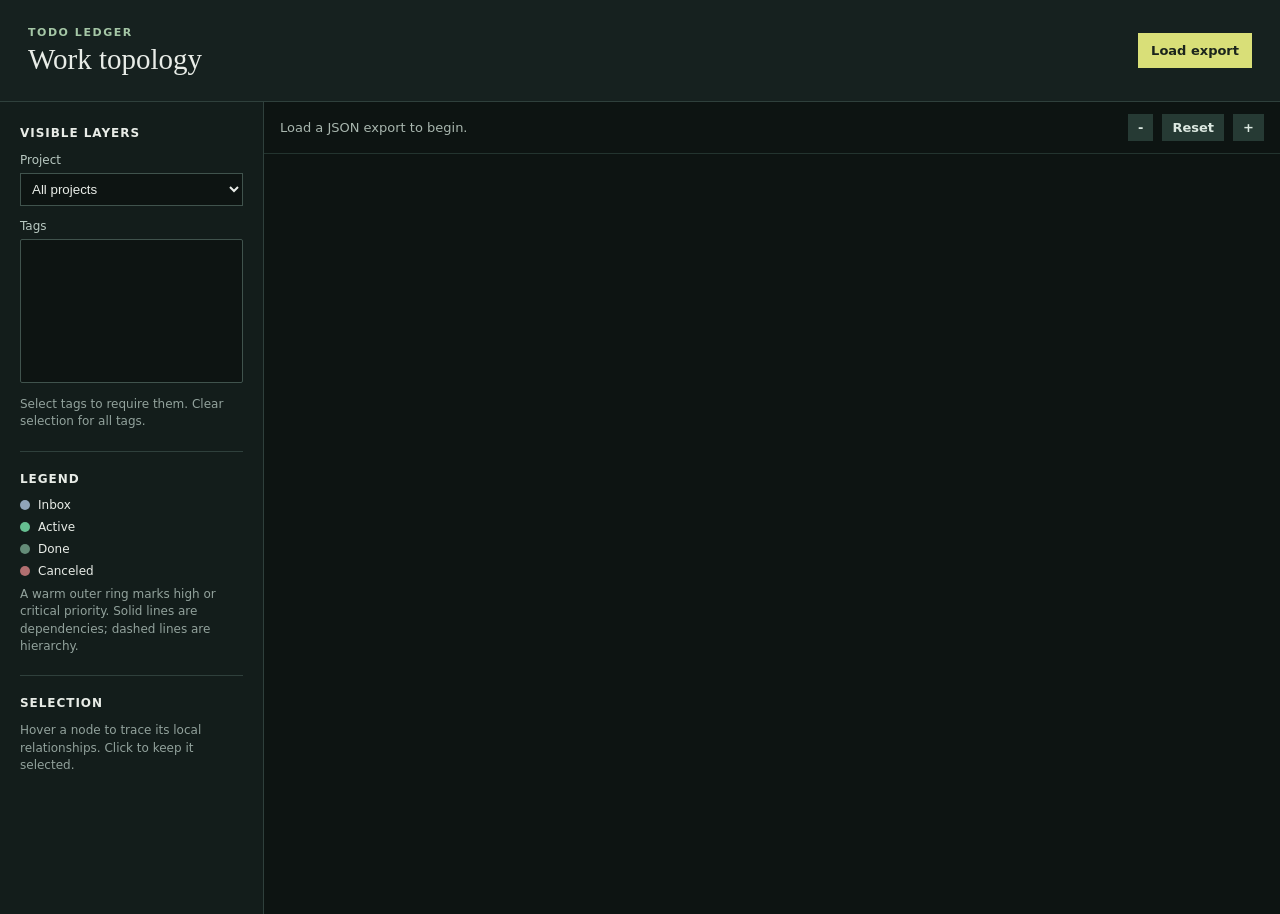
<file: tools/todo-graph/index.html>
<!doctype html>
<html lang="en">
  <head>
    <meta charset="utf-8">
    <meta name="viewport" content="width=device-width, initial-scale=1">
    <title>Todo Graph</title>
    <link rel="stylesheet" href="style.css">
  </head>
  <body>
    <header>
      <div>
        <p class="eyebrow">TODO LEDGER</p>
        <h1>Work topology</h1>
      </div>
      <label class="file-picker">
        <span>Load export</span>
        <input id="file-input" type="file" accept="application/json,.json">
      </label>
    </header>
    <main>
      <aside aria-label="Graph controls">
        <section>
          <h2>Visible layers</h2>
          <label>Project
            <select id="project-filter"><option value="all">All projects</option></select>
          </label>
          <label>Tags
            <select id="tag-filter" multiple size="8" aria-describedby="tag-help"></select>
          </label>
          <p id="tag-help" class="hint">Select tags to require them. Clear selection for all tags.</p>
        </section>
        <section>
          <h2>Legend</h2>
          <ul class="legend">
            <li><i class="state inbox"></i> Inbox</li>
            <li><i class="state active"></i> Active</li>
            <li><i class="state done"></i> Done</li>
            <li><i class="state canceled"></i> Canceled</li>
          </ul>
          <p class="hint">A warm outer ring marks high or critical priority. Solid lines are dependencies; dashed lines are hierarchy.</p>
        </section>
        <section id="details" aria-live="polite">
          <h2>Selection</h2>
          <p class="hint">Hover a node to trace its local relationships. Click to keep it selected.</p>
        </section>
      </aside>
      <section class="canvas-wrap" aria-label="Todo relationship graph">
        <div class="canvas-toolbar">
          <span id="summary">Load a JSON export to begin.</span>
          <div>
            <button id="zoom-out" type="button" aria-label="Zoom out">-</button>
            <button id="zoom-reset" type="button">Reset</button>
            <button id="zoom-in" type="button" aria-label="Zoom in">+</button>
          </div>
        </div>
        <svg id="graph" viewBox="0 0 1200 760" role="img" aria-label="Todo graph">
          <defs>
            <marker id="arrow" markerWidth="8" markerHeight="8" refX="7" refY="4" orient="auto">
              <path d="M0,0 L8,4 L0,8 Z"></path>
            </marker>
          </defs>
          <g id="viewport"></g>
        </svg>
      </section>
    </main>
    <script src="app.js"></script>
  </body>
</html>
</file>
<file: tools/todo-graph/style.css>
:root {
  color-scheme: dark;
  font-family: Inter, ui-sans-serif, system-ui, sans-serif;
  background: #101716;
  color: #e8ece7;
}

* { box-sizing: border-box; }

body { margin: 0; min-width: 320px; }

header {
  align-items: center;
  background: #16211f;
  border-bottom: 1px solid #2f403c;
  display: flex;
  justify-content: space-between;
  padding: 20px 28px;
}

h1, h2, p { margin: 0; }
h1 { font-family: Georgia, serif; font-size: 29px; font-weight: 500; }
h2 { font-size: 12px; letter-spacing: .08em; margin-bottom: 12px; text-transform: uppercase; }
.eyebrow { color: #a5c7a6; font-size: 11px; font-weight: 700; letter-spacing: .14em; margin-bottom: 4px; }

.file-picker, button {
  background: #d9df78;
  border: 0;
  color: #1b241c;
  cursor: pointer;
  font: inherit;
  font-size: 13px;
  font-weight: 700;
  padding: 10px 13px;
}
.file-picker input { display: none; }

main { display: grid; grid-template-columns: 264px minmax(0, 1fr); min-height: calc(100vh - 88px); }
aside { background: #131d1b; border-right: 1px solid #2f403c; padding: 24px 20px; }
aside section { border-bottom: 1px solid #2f403c; margin-bottom: 20px; padding-bottom: 20px; }
aside section:last-child { border: 0; }
label { display: block; color: #b8c8c1; font-size: 12px; margin: 13px 0; }
select { background: #0d1412; border: 1px solid #40534d; color: #e8ece7; display: block; margin-top: 6px; padding: 7px; width: 100%; }
.hint { color: #92a29c; font-size: 12px; line-height: 1.45; white-space: pre-line; }
.legend { list-style: none; margin: 0; padding: 0; }
.legend li { align-items: center; display: flex; font-size: 12px; gap: 8px; margin: 8px 0; }
.state { border-radius: 50%; display: inline-block; height: 10px; width: 10px; }
.inbox { background: #90a4b8; }.active { background: #66bf91; }.done { background: #648c78; }.canceled { background: #b16f70; }

.canvas-wrap { background: #0d1412; min-width: 0; position: relative; }
.canvas-toolbar { align-items: center; display: flex; justify-content: space-between; padding: 12px 16px; }
#summary { color: #a8b6ae; font-size: 13px; }
button { background: #263a34; color: #dce8e1; margin-left: 4px; padding: 6px 10px; }
#graph { border-top: 1px solid #23342f; cursor: grab; display: block; height: calc(100vh - 141px); min-height: 480px; width: 100%; }
#graph.dragging { cursor: grabbing; }

.lane-label { fill: #759085; font-size: 12px; font-weight: 700; letter-spacing: .1em; text-transform: uppercase; }
.edge { fill: none; stroke: #596e65; stroke-width: 1.4; }
.edge.hierarchy { stroke-dasharray: 5 5; stroke: #475a54; }
.edge.related { stroke: #d9df78; stroke-width: 2.6; }
.node { cursor: pointer; }
.node rect { fill: #1b2925; stroke: #536c62; stroke-width: 1.2; }
.node.done rect, .node.canceled rect { opacity: .58; }
.node.active rect { stroke: #66bf91; }
.node.inbox rect { stroke: #90a4b8; }
.node.priority-high rect, .node.priority-critical rect { stroke: #e2b35b; stroke-width: 3; }
.node text { fill: #e8ece7; font-size: 12px; pointer-events: none; }
.node .meta { fill: #94a69e; font-size: 10px; }
.node.dimmed { opacity: .16; }
.node.related rect, .node.selected rect { stroke: #d9df78; stroke-width: 3; }

@media (max-width: 720px) {
  header { padding: 16px; }
  main { display: block; }
  aside { border-bottom: 1px solid #2f403c; border-right: 0; padding: 18px 16px; }
  aside section { display: none; }
  aside section:first-child, aside section:last-child { display: block; }
  #graph { height: 580px; min-height: 0; }
}
</file>
